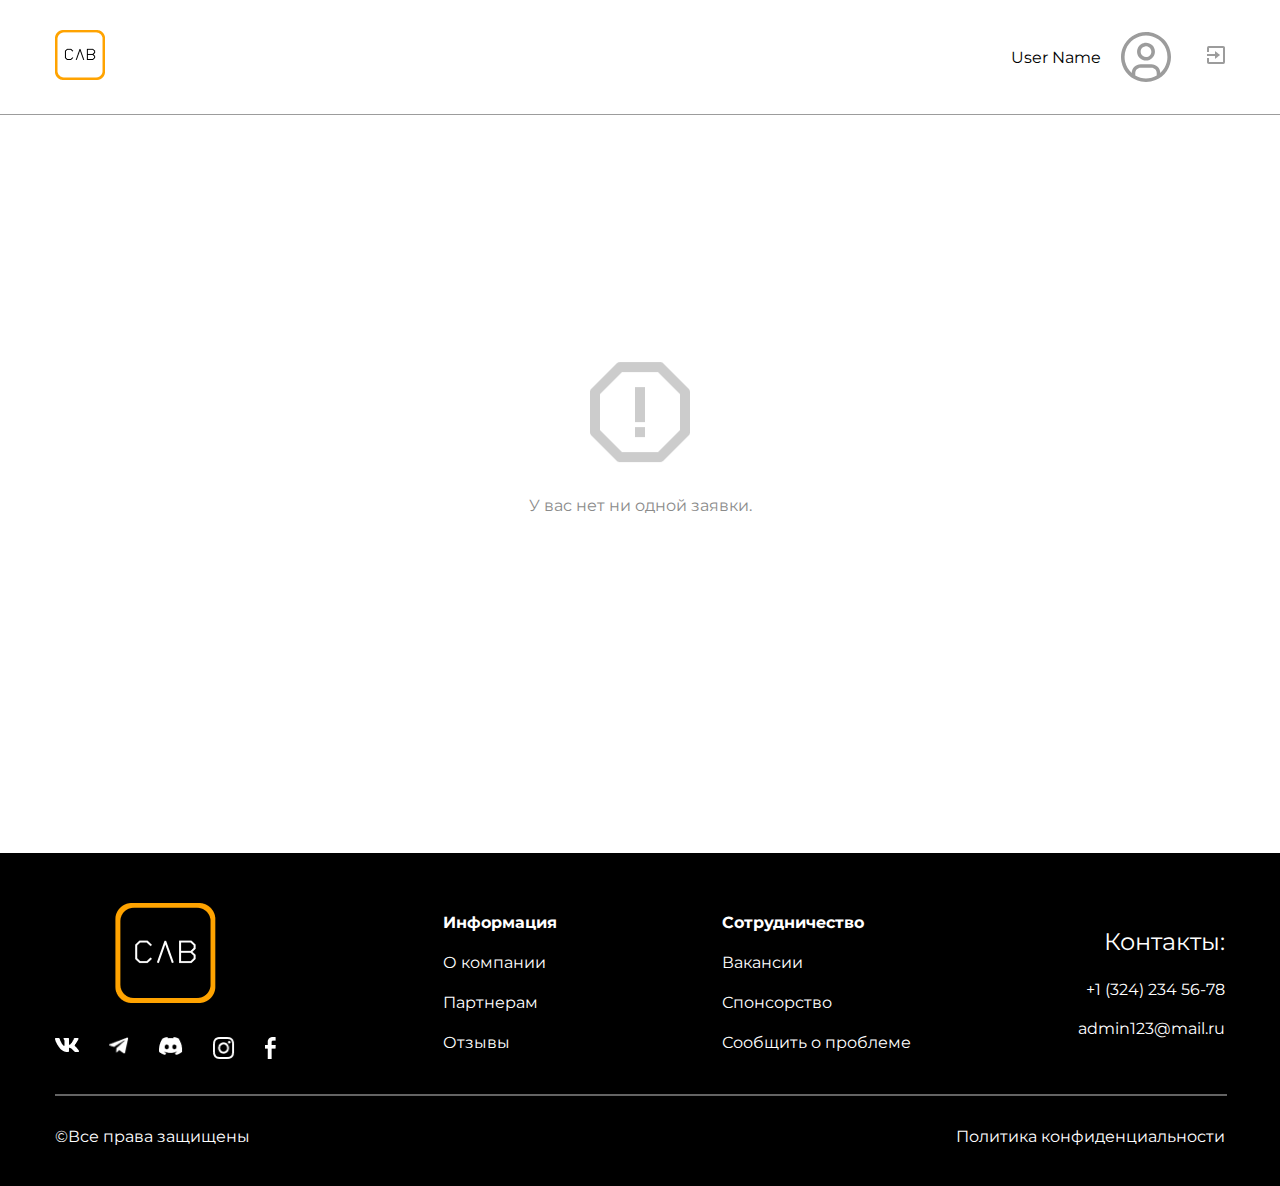
<file: cab.html>
<!DOCTYPE html>
<html lang="en">

<head>
    <meta charset="UTF-8">
    <meta http-equiv="X-UA-Compatible" content="IE=edge">
    <meta name="viewport" content="width=device-width, initial-scale=1.0">
    <link rel="stylesheet" href="./css/style_cab.css">
    <title>Document</title>
</head>

<body>
    <div class="container">
        <nav class="header_nav">
            <a href="./index.html" class="home"><img src="./img/Logo 1.png" alt="Logo" class="header_nav__logo"></a>
            <div class="header_nav__block">
                <p class="userName">
                    User Name
                </p>

                <img src="./img/User(Logo).svg" alt="Photo" class="imgLogo">
                <a href="#"><img src="./img/Vector.png" alt="Photo" class="exit"></a>
            </div>
        </nav>

    </div>
    <hr noshade class="hr-menu">

    <div class="container">
        <div class="block-zayavki">
            <img src="./img/Ошибка 1.png" alt="Photo" class="block-zayavki__img">
            <p class="block-zayavki__text">
                У вас нет ни одной заявки.
            </p>
        </div>
    </div>

    <div class="footer">
        <div class="container">
            <div class="footer-block_container">
                <div class="footer_sociable">
                    <a href="#" class="home"><img src="./img/Логотип(футер).png" alt="Photo" class="footer__logo"></a>
                    <div class="footer_sociable__logo-socia">
                        <a href="#"><img src="./img/VK.png" alt="Photo" class="char vk"></a>
                        <a href="#"><img src="./img/Telegramm .png" alt="Photo" class="char telegram"></a>
                        <a href="#"><img src="./img/DS.png" alt="Photo" class="char ds"></a>
                        <a href="#"><img src="./img/Insta.png" alt="Photo" class="char ints"></a>
                        <a href="#"><img src="./img/Facebook.png" alt="Photo" class="char facebook"></a>
                    </div>
                </div>
                

                <div class="footer_block-adapt">
                    <div class="footer-list">
                        <p class="information">Информация</p>
                        <a href="#" class="information">О компании</a>
                        <a href="#" class="information">Партнерам</a>
                        <a href="#" class="information">Отзывы</a>
                    </div>
    
                    <div class="footer-list">
                        <p class="information">Сотрудничество</p>
                        <a href="#" class="information">Вакансии</a>
                        <a href="#" class="information">Спонсорство</a>
                        <a href="#" class="information">Сообщить о проблеме</a>
                    </div>
                </div>
                

                <div class="footer_contacts">
                    <p class="footer_contacts__it-contact">
                        Контакты:
                    </p>
                    <p class="footer_contacts__number">
                        +1 (324) 234 56-78
                    </p>
                    <p class="footer_contacts__e-mail">
                        admin123@mail.ru
                    </p>
                </div>
            </div>
            <hr class="footer__line">
            <div class="footer-block_politick">
                <a href="#" class="rights">©Все права защищены</a>
                <a href="#" class="politics">Политика конфиденциальности </a>
            </div>
        </div>
    </div>
</body>

</html>
</file>
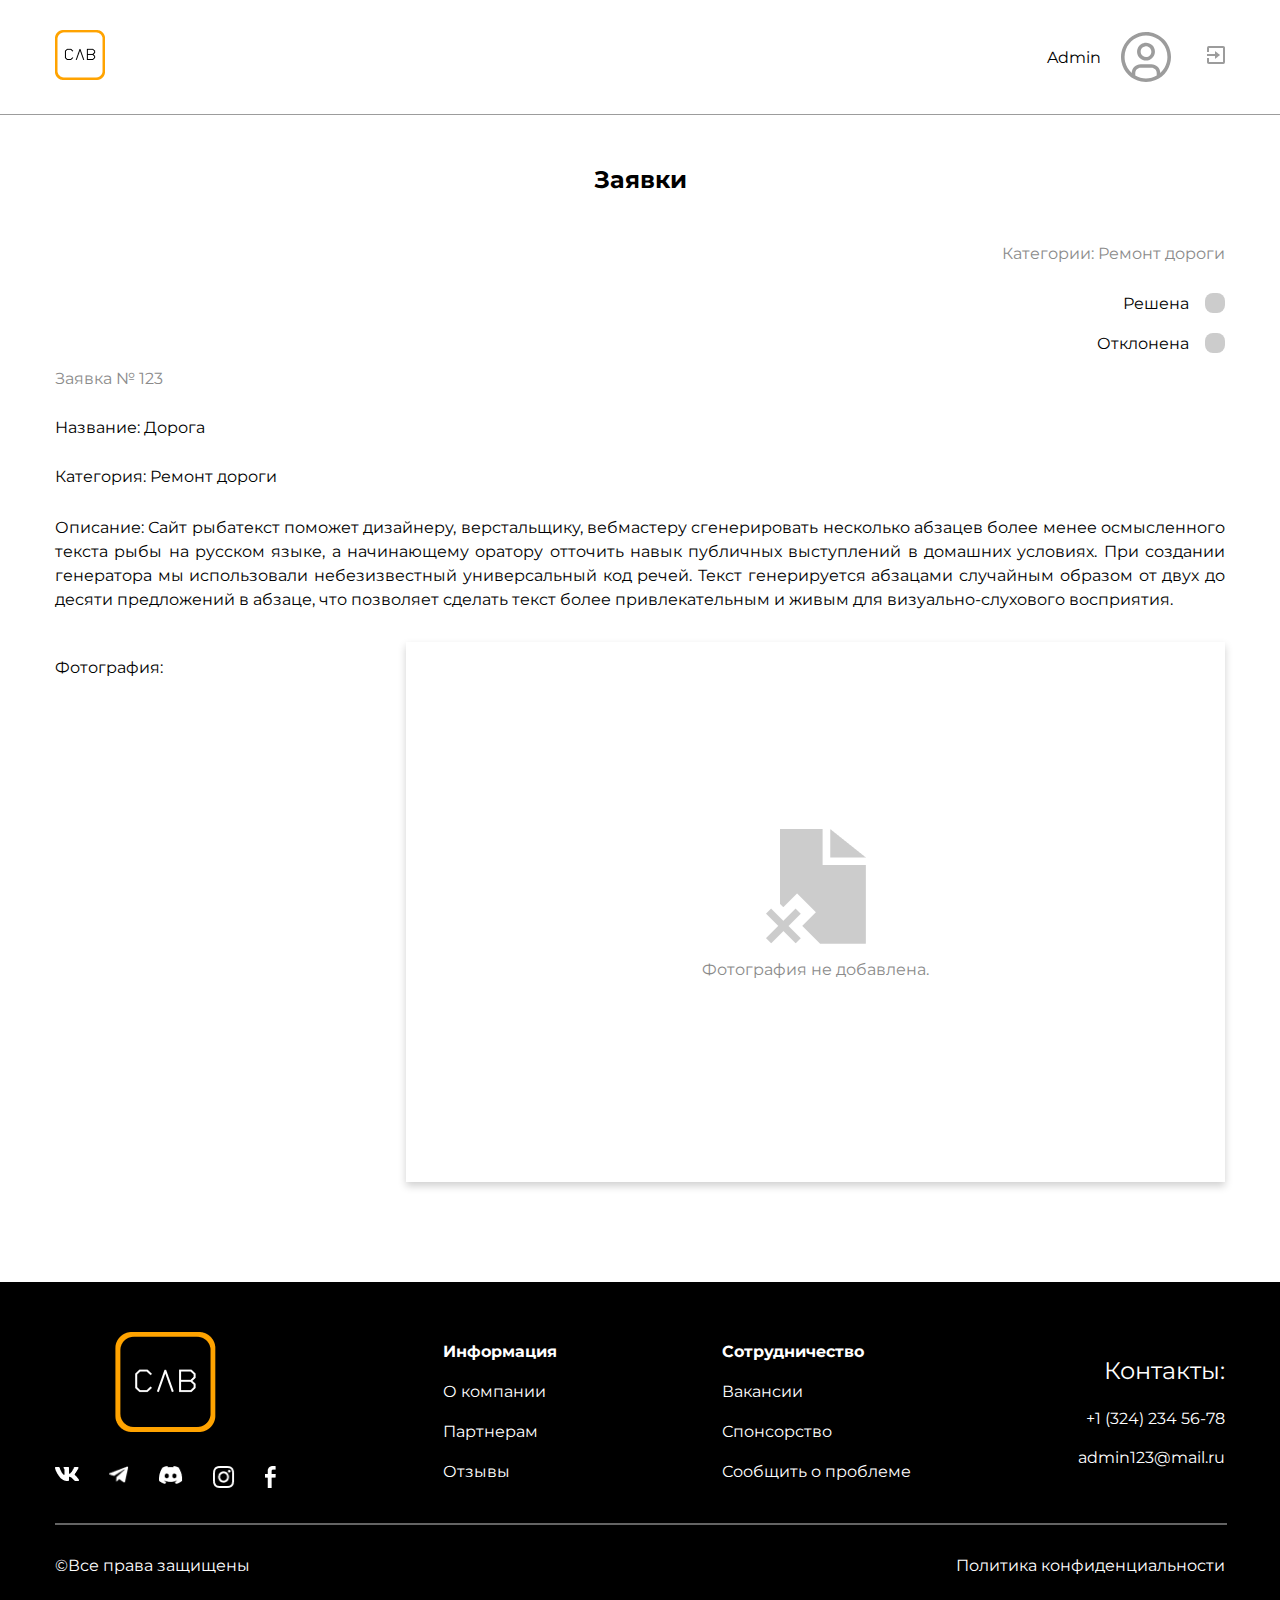
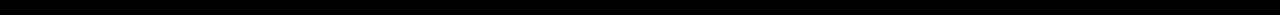
<file: cabAdmig.html>
<!DOCTYPE html>
<html lang="en">

<head>
    <meta charset="UTF-8">
    <meta http-equiv="X-UA-Compatible" content="IE=edge">
    <meta name="viewport" content="width=device-width, initial-scale=1.0">
    <link rel="stylesheet" href="./css/cabAdmin.css">
    <title>Document</title>
</head>

<body>
    <div class="container">
        <nav class="header_nav">
            <a href="./index.html" class="home"><img src="./img/Logo 1.png" alt="Logo" class="header_nav__logo"></a>
            <div class="header_nav__block">
                <p class="userName">
                    Admin
                </p>

                <img src="./img/User(Logo).svg" alt="Photo" class="imgLogo">
                <a href="#"><img src="./img/Vector.png" alt="Photo" class="exit"></a>
            </div>
        </nav>

    </div>
    <hr noshade class="hr-menu">

    <div class="container opl">
        <p class="h2__text">
            Заявки
        </p>
        <div class="body-block1">
            <p class="category">
                Категории: Ремонт дороги
            </p>

            <div class="radio">
                <input class="custom-radio one" type="radio" id="color-1" name="color" value="indigo">
                <label for="color-1" class="right">Решена</label>
            </div>

            <div class="radio">
                <input class="custom-radio" type="radio" id="color-2" name="color" value="red">
                <label for="color-2" class="right">Отклонена</label>
            </div>
        </div>
        <div class="block-number">
            <p class="category">
                Заявка № <span>123</span>
            </p>
            <p class="category-name">
                Название: <span>Дорога</span>
            </p>
            <p class="category-name newCategory">
                Категория: <span>Ремонт дороги</span>
            </p>
            <p class="category-name Opisanie">
                Описание:
                <span>Сайт рыбатекст поможет дизайнеру, верстальщику, вебмастеру сгенерировать несколько абзацев более
                    менее осмысленного текста рыбы на русском языке, а начинающему оратору отточить навык публичных
                    выступлений в домашних условиях. При создании генератора
                    мы использовали небезизвестный универсальный код речей. Текст генерируется абзацами случайным
                    образом от двух до десяти предложений в абзаце, что позволяет сделать текст более привлекательным и
                    живым для визуально-слухового восприятия.</span>
            </p>
            <div class="photo-block">
                <p class="category-name Photographiya">
                    Фотография:
                </p>
                <div class="photo">
                    <img src="./img/Ошибка.png" alt="Photo">
                    <p class="photo-text">
                        Фотография не добавлена.
                    </p>
                </div>
            </div>

        </div>
    </div>

    <div class="footer">
        <div class="container">
            <div class="footer-block_container">
                <div class="footer_sociable">
                    <a href="#" class="home"><img src="./img/Логотип(футер).png" alt="Photo" class="footer__logo"></a>
                    <div class="footer_sociable__logo-socia">
                        <a href="#"><img src="./img/VK.png" alt="Photo" class="char vk"></a>
                        <a href="#"><img src="./img/Telegramm .png" alt="Photo" class="char telegram"></a>
                        <a href="#"><img src="./img/DS.png" alt="Photo" class="char ds"></a>
                        <a href="#"><img src="./img/Insta.png" alt="Photo" class="char ints"></a>
                        <a href="#"><img src="./img/Facebook.png" alt="Photo" class="char facebook"></a>
                    </div>
                </div>


                <div class="footer_block-adapt">
                    <div class="footer-list">
                        <p class="information">Информация</p>
                        <a href="#" class="information">О компании</a>
                        <a href="#" class="information">Партнерам</a>
                        <a href="#" class="information">Отзывы</a>
                    </div>

                    <div class="footer-list">
                        <p class="information">Сотрудничество</p>
                        <a href="#" class="information">Вакансии</a>
                        <a href="#" class="information">Спонсорство</a>
                        <a href="#" class="information">Сообщить о проблеме</a>
                    </div>
                </div>


                <div class="footer_contacts">
                    <p class="footer_contacts__it-contact">
                        Контакты:
                    </p>
                    <p class="footer_contacts__number">
                        +1 (324) 234 56-78
                    </p>
                    <p class="footer_contacts__e-mail">
                        admin123@mail.ru
                    </p>
                </div>
            </div>
            <hr class="footer__line">
            <div class="footer-block_politick">
                <a href="#" class="rights">©Все права защищены</a>
                <a href="#" class="politics">Политика конфиденциальности </a>
            </div>
        </div>
    </div>
</body>

</html>
</file>
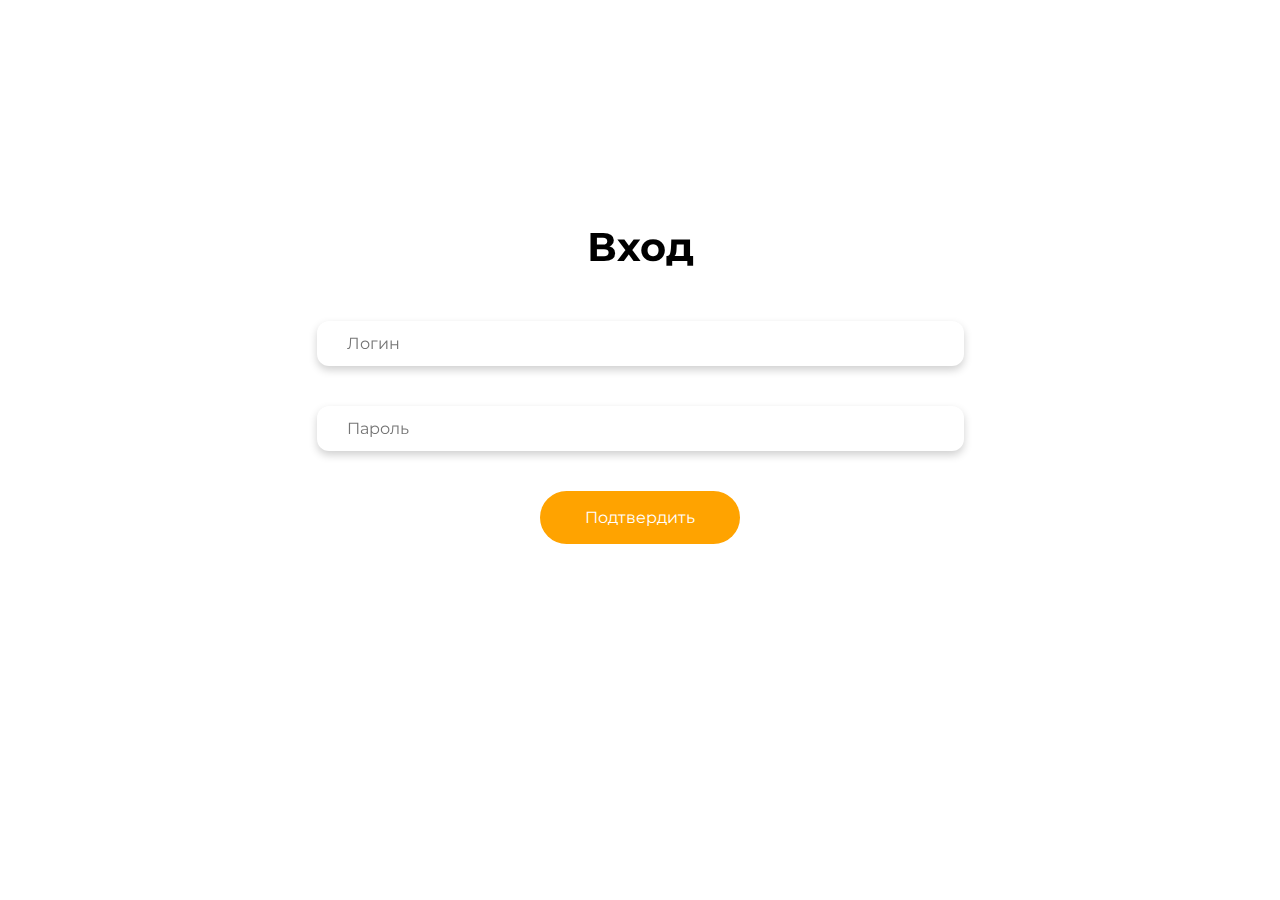
<file: entrance.html>
<!DOCTYPE html>
<html lang="en">

<head>
    <meta charset="UTF-8">
    <meta http-equiv="X-UA-Compatible" content="IE=edge">
    <meta name="viewport" content="width=device-width, initial-scale=1.0">
    <link rel="stylesheet" href="./css/style_entrance.css">
    <title>registration</title>
</head>

<body>
    <div class="parent">
        <div class="container">

            <div class="container_title">
                <h1 class="container_title__text">
                    Вход
                </h1>
            </div>

            <form class="container_inputs">
                <input type="text" class="container_inputs_input" placeholder="Логин" required>
                <input type="password" class="container_inputs_input" minlength="4" maxlength="16" autocomplete="current-password" placeholder="Пароль" required>
                <div class="container_button">
                    <button class="container_button__btn">Подтвердить</button>
                </div>
            </form>


        </div>
    </div>

</body>

</html>
</file>
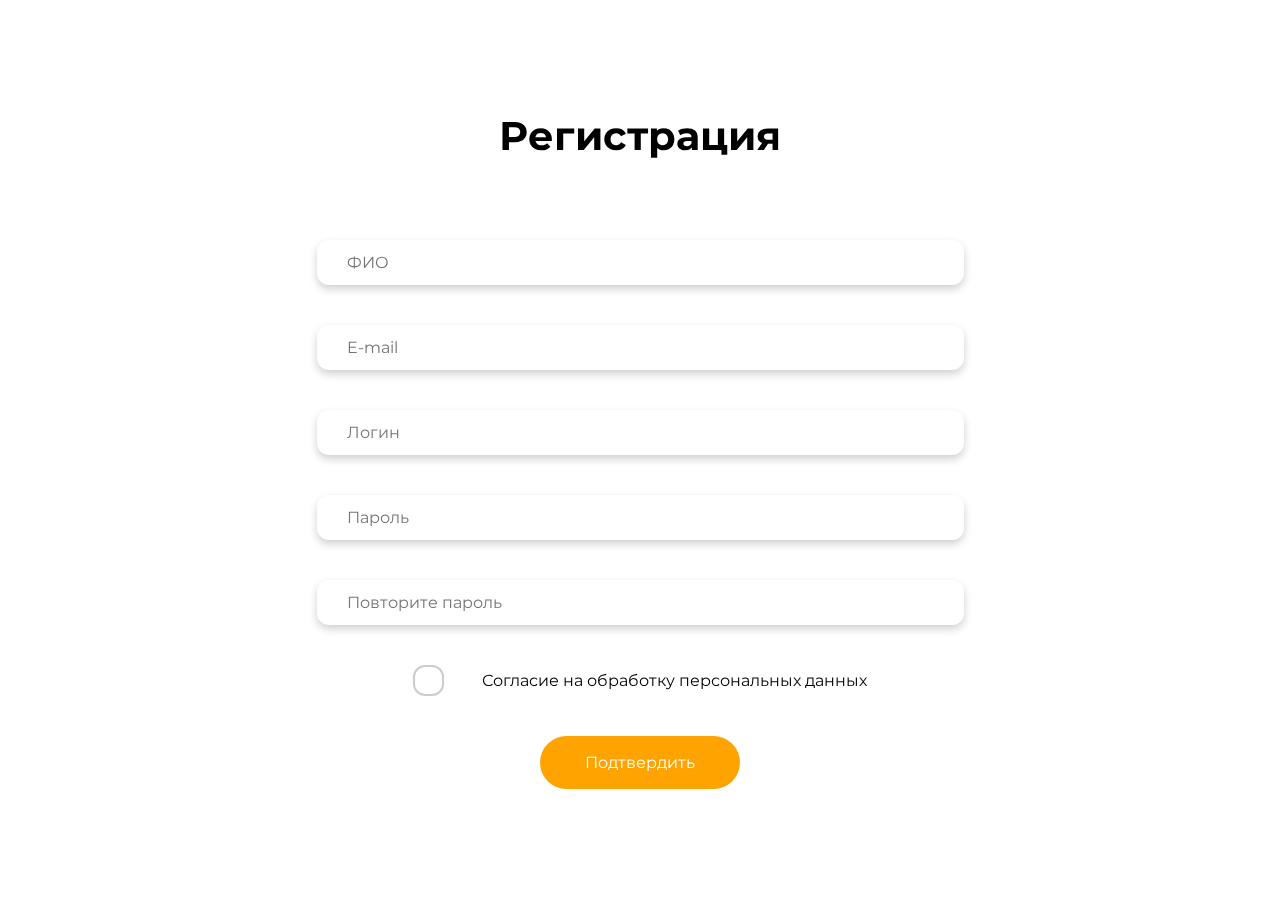
<file: reg.html>
<!DOCTYPE html>
<html lang="en">

<head>
    <meta charset="UTF-8">
    <meta http-equiv="X-UA-Compatible" content="IE=edge">
    <meta name="viewport" content="width=device-width, initial-scale=1.0">
    <link rel="stylesheet" href="./css/style_reg.css">
    <title>registration</title>
</head>

<body>
    <div class="parent">
        <div class="container">

            <div class="container_title">
                <h1 class="container_title__text">
                    Регистрация
                </h1>
            </div>

            <form class="container_inputs">
                <input type="text" class="container_inputs_input" placeholder="ФИО" required>
                <input type="text" class="container_inputs_input" placeholder="E-mail" required>
                <input type="text" class="container_inputs_input" placeholder="Логин" required>
                <input type="text" class="container_inputs_input" placeholder="Пароль" required>
                <input type="text" class="container_inputs_input" placeholder="Повторите пароль" required>
                <div class="container_check">
                    <input id="input" type="checkbox" class="container_chek_checkbox" required>
                    <label for="input"></label>
                    <p class="container_check__text">
                        Согласие на обработку персональных данных
                    </p>
                </div>

                <div class="container_button">
                    <button class="container_button__btn">Подтвердить</button>
                </div>
            </form>


        </div>
    </div>

</body>

</html>
</file>
<file: css/style_cab.css>
body {
    margin: 0;
    padding: 0;
    font-family: 'Montserrat';
    overflow-x: hidden;
}

a {
    text-decoration: none;
}

.container {
    max-width: 1170px;
    margin: 0 auto;
}

.header_nav {
    display: flex;
    justify-content: space-between;   
    margin-top: 30px; 
}

.header_nav__block {
    display: flex;
    align-items: center;
}

.userName {
    white-space: nowrap;
    padding-right: 20px;
}

.exit {
    width: 18px;
    height: 18px;
    padding-left: 36px;
}

.hr-menu {
    border: none;
    margin: 30px 0 0 0;
    background: #9C9C9C;
    width: 100%;
    height: 1px;
}

.block-zayavki__text {
    color: #8B8B8B;
    margin-top: 30px;
    margin-bottom: 0;
}

.block-zayavki__text::selection {
    background: transparent;
}
.block-zayavki__text::-moz-selection {
    background: transparent;
}

.block-zayavki__img {
    pointer-events: none;
}

.block-zayavki {
    text-align: center;
    margin: 25% 0;
    transform: translate(0, -30%);
}

.footer {
    background: #000;
    color: #fff;
}

.footer-block_container {
    padding-top: 50px;
    display: flex;
    justify-content: space-between;
}

.footer_sociable {
    text-align: center;
}

.footer__logo {
    margin-bottom: 30px;
}

.footer_sociable__logo-socia {
    width: 221px;
    display: flex;
    justify-content: space-between;
}

.vk {
    width: 24px;
    height: 14px;
}

.telegram {
    width: 20.02px;
    height: 16.79px;
}

.ds {
    width: 24px;
    height: 18px;
}

.ints {
    width: 22px;
    height: 22px;
}

.facebook {
    width: 10.69px;
    height: 22px;
}

.information {
    display: block;
    color: #fff;
    line-height: 2.5em;
    font-weight: normal;
}

.information:hover {
    transition: all 300ms;
    color: rgb(100, 100, 100);
}

.information:nth-child(1) {
    margin: 0;
    font-weight: 600;
    transition: none;
}

.information:nth-child(1):hover {
    color: #fff;
}

.footer_contacts {
    text-align: right;
}

.footer_contacts__it-contact {
    font-size: 24px;
}

.footer_contacts__number {
    margin: 20px 0;
}

.footer-block_politick {
    display: flex;
    justify-content: space-between;
    padding-bottom: 40px;
}

.footer__line {
    border: 1px solid rgb(100, 100, 100);
    width: 100%;
    margin: 31px 0;
}

.rights {
    color: #fff;
    transition: all 300ms;
}

.rights:hover {
    transition: all 300ms;
    color: #FFA300;
}

.politics {
    color: #fff;
    transition: all 300ms;
}

.politics:hover {
    transition: all 300ms;
    color: #FFA300;
}

.footer_block-adapt {
    width: 40%;
    display: flex;
    justify-content: space-between;
}

@font-face {
    font-family: 'Montserrat';
    src: url("../fonts/Montserrat-Regular.ttf") format("truetype"); 
    font-style: normal; 
    font-weight: normal; 
} 

@font-face {
    font-family: 'Montserrat';
    src: url("../fonts/Montserrat-Bold.ttf") format("truetype"); 
    font-style: bold; 
    font-weight: bold; 
} 

@media (max-width: 720px) {
    .container {
        width: 680px;
    }
    
    .footer-block_container {
        display: block;
    }

    .footer_sociable__logo-socia {
        margin: 0 auto;
    }

    .footer_block-adapt {
        width: 600px;
        margin: 0 auto;
    }

    .footer-list:nth-child(2) {
        text-align: right;
    }

    .footer_contacts {
        display: flex;
        width: 600px;
        justify-content: space-between;
        margin: 0 auto;
        margin-top: 40px;
    }

    .footer_contacts p {
        margin: auto 0;
    }

    .footer-block_politick {
        width: 600px;
        margin: 0 auto;
    }

    .footer__line {
        width: 600px;
        margin-left: auto;
        margin-right: auto;
    }
}
</file>
<file: css/cabAdmin.css>
body {
    margin: 0;
    padding: 0;
    font-family: 'Montserrat';
    overflow-x: hidden;
}

a {
    text-decoration: none;
}

.container {
    max-width: 1170px;
    margin: 0 auto;
}


/* для элемента input c type="radio" */

.custom-radio {
    position: absolute;
    z-index: -1;
    opacity: 0;
}


/* для элемента label связанного с .custom-radio */

.custom-radio+label {
    display: inline-flex;
    align-items: center;
    user-select: none;
}


/* создание в label псевдоэлемента  before со следующими стилями */

.custom-radio+label::after {
    content: '';
    display: inline-block;
    width: 20px;
    height: 20px;
    background: #CCCCCC;
    border-radius: 8px;
    margin-left: 1em;
}

.radio:nth-child(2) {
    margin: 20px 0;
}


/* стили при наведении курсора на радио */

.custom-radio:not(:disabled):not(:checked)+label:hover::after {
    background: #b3b3b3;
}


/* стили для радиокнопки, находящейся в состоянии checked */

.custom-radio:checked+label::after {
    background: #FFA300;
    border-color: #FFA300;
}

label {
    color: #000;
}


/*lishrgoieshntrg*/

.opl {
    margin-bottom: 100px;
}

.photo-block {
    display: flex;
    justify-content: space-between;
}

.photo-text {
    color: #8B8B8B;
}

.photo {
    width: 70%;
    height: 540px;
    box-shadow: 0px 4px 8px #D0D0D0;
    display: flex;
    flex-direction: column;
    justify-content: center;
    align-items: center;
}

.category {
    color: #8B8B8B;
    margin-bottom: 30px;
}

.category-name {
    color: #000;
    margin-bottom: 30px;
}

.Opisanie {
    text-align: justify;
}

.Opisanie span {
    line-height: 1.5em;
}

.header_nav {
    display: flex;
    justify-content: space-between;
    margin-top: 30px;
}

.header_nav__block {
    display: flex;
    align-items: center;
}

.userName {
    white-space: nowrap;
    padding-right: 20px;
}

.exit {
    width: 18px;
    height: 18px;
    padding-left: 36px;
}

.hr-menu {
    border: none;
    margin: 30px 0 0 0;
    background: #9C9C9C;
    width: 100%;
    height: 1px;
}

.h2__text {
    text-align: center;
    font-size: 24px;
    font-weight: bold;
    margin: 50px 0 50px 0;
}

.body-block1 {
    text-align: right;
    color: #8B8B8B;
}

.footer {
    background: #000;
    color: #fff;
}

.footer-block_container {
    padding-top: 50px;
    display: flex;
    justify-content: space-between;
}

.footer_sociable {
    text-align: center;
}

.footer__logo {
    margin-bottom: 30px;
}

.footer_sociable__logo-socia {
    width: 221px;
    display: flex;
    justify-content: space-between;
}

.vk {
    width: 24px;
    height: 14px;
}

.telegram {
    width: 20.02px;
    height: 16.79px;
}

.ds {
    width: 24px;
    height: 18px;
}

.ints {
    width: 22px;
    height: 22px;
}

.facebook {
    width: 10.69px;
    height: 22px;
}

.information {
    display: block;
    color: #fff;
    line-height: 2.5em;
    font-weight: normal;
}

.information:hover {
    transition: all 300ms;
    color: rgb(100, 100, 100);
}

.information:nth-child(1) {
    margin: 0;
    font-weight: 600;
    transition: none;
}

.information:nth-child(1):hover {
    color: #fff;
}

.footer_contacts {
    text-align: right;
}

.footer_contacts__it-contact {
    font-size: 24px;
}

.footer_contacts__number {
    margin: 20px 0;
}

.footer-block_politick {
    display: flex;
    justify-content: space-between;
    padding-bottom: 40px;
}

.footer__line {
    border: 1px solid rgb(100, 100, 100);
    width: 100%;
    margin: 31px 0;
}

.rights {
    color: #fff;
    transition: all 300ms;
}

.rights:hover {
    transition: all 300ms;
    color: #FFA300;
}

.politics {
    color: #fff;
    transition: all 300ms;
}

.politics:hover {
    transition: all 300ms;
    color: #FFA300;
}

.footer_block-adapt {
    width: 40%;
    display: flex;
    justify-content: space-between;
}

@font-face {
    font-family: 'Montserrat';
    src: url("../fonts/Montserrat-Regular.ttf") format("truetype");
    font-style: normal;
    font-weight: normal;
}

@font-face {
    font-family: 'Montserrat';
    src: url("../fonts/Montserrat-Bold.ttf") format("truetype");
    font-style: bold;
    font-weight: bold;
}

@media (max-width: 720px) {
    .container {
        width: 680px;
    }
    .footer-block_container {
        display: block;
    }
    .footer_sociable__logo-socia {
        margin: 0 auto;
    }
    .footer_block-adapt {
        width: 600px;
        margin: 0 auto;
    }
    .footer-list:nth-child(2) {
        text-align: right;
    }
    .footer_contacts {
        display: flex;
        width: 600px;
        justify-content: space-between;
        margin: 0 auto;
        margin-top: 40px;
    }
    .footer_contacts p {
        margin: auto 0;
    }
    .footer-block_politick {
        width: 600px;
        margin: 0 auto;
    }
    .footer__line {
        width: 600px;
        margin-left: auto;
        margin-right: auto;
    }
    .photo {
        height: 300px;
    }
}
</file>
<file: css/style_entrance.css>
body {
    margin: 0;
    padding: 0;
    font-family: 'Montserrat', sans-serif;
    background: #fff;
}

h1 {
    margin: 0;
}

input {
    outline: none;
}

.parent {
    width: 100%;
    height: 85%;
    position: fixed;
    top: 0;
    left: 0;
    display: flex;
    align-items: center;
    align-content: center;
    justify-content: center;
    overflow: auto;
}

.container_title__text {
    font-size: 40px;
    font-weight: bold;
    text-align: center;
}

.container_inputs {
    margin-top: 50px;
    text-align: center;
}

.container_inputs_input {
    width: 615px;
    height: 43px;
    border-radius: 12px;
    font-family: 'Montserrat', sans-serif;
    font-weight: normal;
    font-size: 16px;
    border: none;
    box-shadow: 0 4px 8px #D0D0D0;
    color: #000;
    display: block;
    margin: 0 auto 40px auto;
}

.container_inputs_input[type="text"] {
    padding-left: 30px;
}

.container_inputs_input[type="password"] {
    padding-left: 30px;
}

.container_button {
    margin-top: 40px;
    text-align: center;
}

.container_button__btn {
    font-family: 'Montserrat', sans-serif;
    font-weight: normal;
    font-size: 16px;
    border: none;
    border-radius: 50px;
    background: #FFA300;
    color: #fff;
    width: 200px;
    height: 53px;
    transition: all 500ms;
}

.container_button__btn:hover {
    transition: all 500ms;
    background: #FFBD48;
    cursor: pointer;
}


@font-face {
    font-family: 'Montserrat';
    src: url("../fonts/Montserrat-Regular.ttf") format("truetype"); 
    font-style: normal; 
    font-weight: normal; 
} 

@font-face {
    font-family: 'Montserrat';
    src: url("../fonts/Montserrat-Bold.ttf") format("truetype"); 
    font-style: bold; 
    font-weight: bold; 
}
</file>
<file: css/style_reg.css>
body {
    margin: 0;
    padding: 0;
    font-family: 'Montserrat', sans-serif;
    background: #fff;
}

h1 {
    margin: 0;
}

input {
    outline: none;
}

.parent {
    width: 100%;
    height: 100%;
    position: fixed;
    top: 0;
    left: 0;
    display: flex;
    align-items: center;
    align-content: center;
    justify-content: center;
    overflow: auto;
}

.container_title__text {
    font-size: 40px;
    font-weight: bold;
    text-align: center;
}

.container_inputs {
    margin-top: 80px;
    text-align: center;
}

.container_inputs_input {
    width: 615px;
    height: 43px;
    border-radius: 12px;
    font-family: 'Montserrat', sans-serif;
    font-weight: normal;
    font-size: 16px;
    border: none;
    box-shadow: 0 4px 8px #D0D0D0;
    color: #000;
    display: block;
    margin: 0 auto 40px auto;
}

.container_inputs_input[type="text"] {
    padding-left: 30px;
}

.container_check {
    margin-top: 40px;
    display: flex;
    justify-content: center;
}

.container_chek_checkbox {
    position: absolute;
    z-index: -1;
    opacity: 0;
}

.container_chek_checkbox+label {
    display: inline-flex;
    align-items: center;
    user-select: none;
}

.container_chek_checkbox+label:hover {
    cursor: pointer;
}

.container_chek_checkbox+label::before {
    content: '';
    display: inline-block;
    width: 27px;
    height: 27px;
    flex-shrink: 0;
    flex-grow: 0;
    border: 2px solid #CCCCCC;
    border-radius: 12px;
    margin-right: 0.5em;
    background-repeat: no-repeat;
    background-position: center center;
    background-size: 50% 50%;
}

.container_chek_checkbox:checked+label::before {
    border-color: #000;
    background-color: #000;
    background-image: url("data:image/svg+xml,%3csvg xmlns='http://www.w3.org/2000/svg' viewBox='0 0 8 8'%3e%3cpath fill='%23fff' d='M6.564.75l-3.59 3.612-1.538-1.55L0 4.26 2.974 7.25 8 2.193z'/%3e%3c/svg%3e");
}

.container_check__text {
    margin: auto 0 auto 30px;
}

.container_button {
    margin-top: 40px;
    text-align: center;
}

.container_button__btn {
    font-family: 'Montserrat', sans-serif;
    font-weight: normal;
    font-size: 16px;
    border: none;
    border-radius: 50px;
    background: #FFA300;
    color: #fff;
    width: 200px;
    height: 53px;
    transition: all 500ms;
}

.container_button__btn:hover {
    transition: all 500ms;
    background: #FFBD48;
    cursor: pointer;
}


@font-face {
    font-family: 'Montserrat';
    src: url("../fonts/Montserrat-Regular.ttf") format("truetype"); 
    font-style: normal; 
    font-weight: normal; 
} 

@font-face {
    font-family: 'Montserrat';
    src: url("../fonts/Montserrat-Bold.ttf") format("truetype"); 
    font-style: bold; 
    font-weight: bold; 
}
</file>
